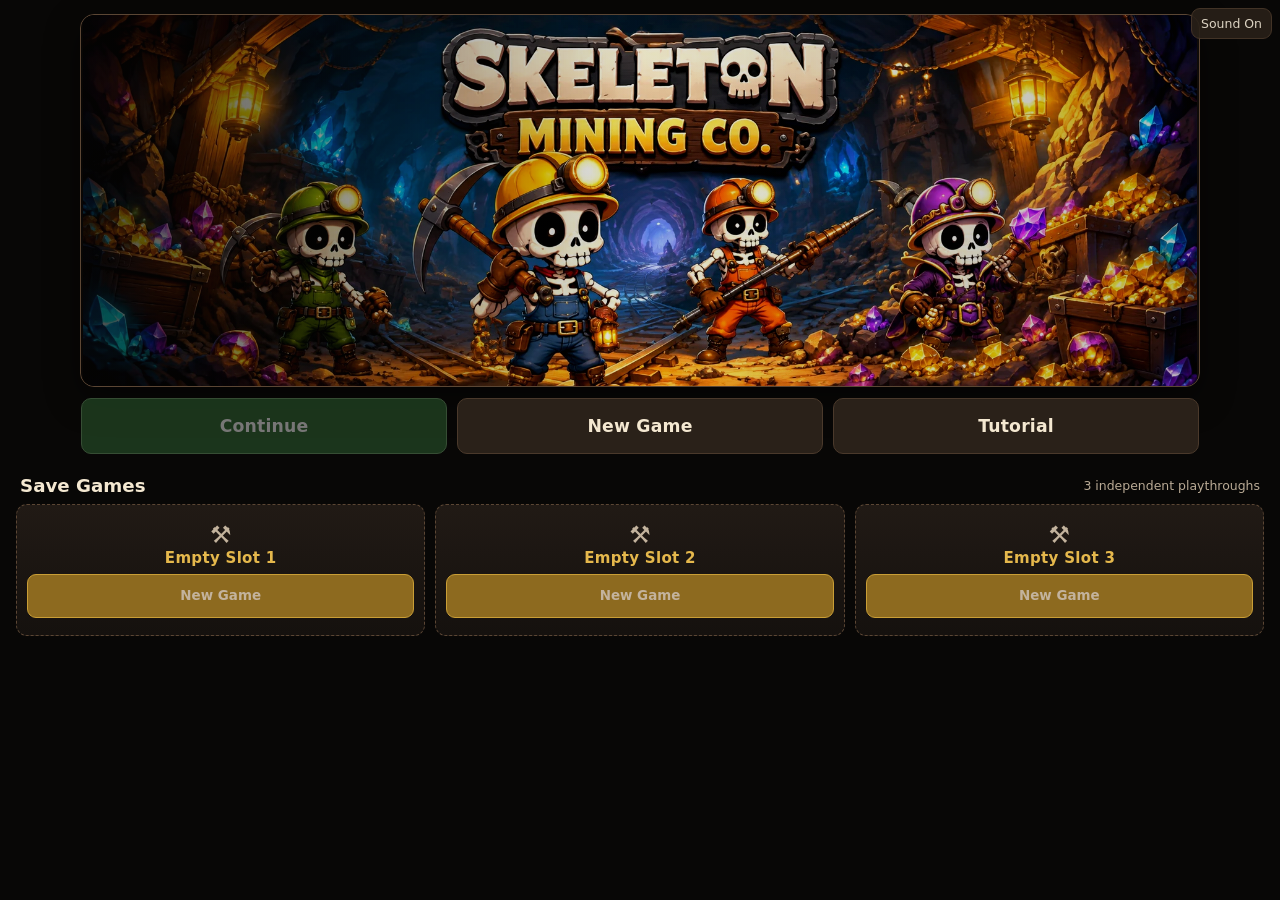
<file: index.html>
<!doctype html>
<html lang="en">
<head>
  <meta charset="utf-8" />
  <meta name="viewport" content="width=device-width, initial-scale=1, viewport-fit=cover" />
  <meta name="theme-color" content="#15120f" />
  <title>Skeleton Mining CO.</title>
  <link rel="stylesheet" href="styles.css" />
  <link rel="stylesheet" href="mobile-layout.css" />
  <link rel="stylesheet" href="home-layout-fix.css?v=12" />
  <link rel="stylesheet" href="touch-fix.css?v=10" />
</head>
<body>
  <main class="app-shell">
    <header class="topbar">
      <div class="brand"><span class="eyebrow">SKELETON MINING CO.</span><strong id="screenTitle">Mine</strong></div>
      <div class="stats">
        <div><span>Level</span><strong id="levelStat">1</strong></div>
        <div><span>Money</span><strong id="currencyStat">0</strong></div>
        <div><span>Time</span><strong id="timeStat">17.0</strong></div>
      </div>
      <div class="top-actions">
        <button id="artifactsButton" class="compact hidden">Artifacts</button>
        <button id="newGameButton" class="compact danger-link">New Game</button>
      </div>
    </header>

    <section id="mineScreen" class="screen active-screen">
      <section class="mine-card">
        <div class="mine-toolbar">
          <div>
            <strong id="levelTitle">Level 1</strong>
            <span id="levelGoal">Find the Golden Key before time runs out.</span>
          </div>
          <div class="placement-actions">
            <button id="blastButton" class="hidden">Place Blast</button>
            <button id="endAttemptButton" disabled>End Attempt</button>
            <button id="startButton" class="primary">Start Mining</button>
          </div>
        </div>

        <div class="ore-strip">
          <strong>Active Ores</strong>
          <div id="oreLegend" class="ore-legend"></div>
        </div>

        <div class="canvas-wrap">
          <canvas id="mineCanvas" width="900" height="1250" aria-label="Mine play area"></canvas>
          <div id="messageOverlay" class="message-overlay hidden"></div>
        </div>

        <div class="placement-row">
          <div>
            <strong>Deployment</strong>
            <span id="placementHint">Choose your crew, then tap the mine to place Skeleton 1.</span>
          </div>
          <div class="placement-actions">
            <button id="undoButton">Undo</button>
            <button id="resetPlacementButton">Reset</button>
          </div>
        </div>
      </section>
    </section>

    <section id="crewScreen" class="screen">
      <div class="screen-toolbar crew-toolbar">
        <button id="crewBackButton">← Results</button>
        <div><strong>Crew Loadout</strong><span id="crewCount">2 standard slots</span></div>
        <button id="resetCrewButton" class="compact">Reset Crew</button>
      </div>
      <section class="panel-section crew-menu-panel">
        <p class="crew-menu-copy">Choose the miners you want for the next attempt. Your loadout is remembered until you change it.</p>
        <div id="crewPicker" class="crew-picker"></div>
        <div id="prospectorSummary" class="specialist-summary"></div>
      </section>
    </section>

    <section id="upgradeScreen" class="screen">
      <div class="screen-toolbar sticky-toolbar">
        <button id="backToMineButton">← Mine</button>
        <div><strong>Upgrade Tree</strong><span>Drag to move. Pinch or use −/+ to zoom.</span></div>
        <div class="tree-tools">
          <button id="zoomOutButton" class="compact">−</button>
          <button id="centerTreeButton" class="compact">Center</button>
          <button id="zoomInButton" class="compact">+</button>
        </div>
      </div>
      <div id="treeViewport" class="tree-viewport">
        <div id="treeWorld" class="tree-world">
          <svg id="treeLines" class="tree-lines" viewBox="0 0 1600 1200" preserveAspectRatio="none"></svg>
          <div id="treeNodes"></div>
        </div>
      </div>
      <aside id="upgradeDetail" class="upgrade-detail hidden">
        <button id="closeUpgradeDetail" class="detail-close" aria-label="Close">×</button>
        <span id="detailKind" class="detail-kind"></span>
        <h2 id="detailName"></h2>
        <p id="detailDesc"></p>
        <div id="detailRank" class="detail-rank"></div>
        <div id="detailEffect" class="detail-effect"></div>
        <button id="buyUpgradeButton" class="primary wide">Upgrade</button>
      </aside>
    </section>

    <section id="artifactScreen" class="screen">
      <div class="screen-toolbar">
        <button id="artifactBackButton">← Back</button>
        <div><strong>Artifacts</strong><span id="artifactProgress">0/5 found</span></div>
        <div></div>
      </div>
      <div id="artifactGrid" class="artifact-grid"></div>
    </section>

    <section id="resultScreen" class="screen results-screen">
      <div class="results-card">
        <span id="resultStatus" class="result-status">LEVEL COMPLETE</span>
        <h1 id="resultTitle">Level 1 Results</h1>
        <div id="resultOreList" class="result-ores"></div>
        <div id="resultBreakdown" class="result-breakdown"></div>
        <div class="result-total"><span>Upgrade Value Earned</span><strong id="resultEarned">0</strong></div>
        <div class="result-total secondary"><span>Total Upgrade Value</span><strong id="resultTotal">0</strong></div>
        <div class="result-actions">
          <button id="resultMineButton" class="primary">Mine Again</button>
          <button id="resultUpgradeButton">Upgrades</button>
          <button id="resultCrewButton">Crew Loadout</button>
          <button id="resultArtifactsButton" class="hidden">Artifacts</button>
        </div>
      </div>
    </section>
  </main>

  <div id="artifactFoundModal" class="modal hidden" role="dialog" aria-modal="true">
    <div class="modal-card">
      <span class="eyebrow">ARTIFACT FOUND</span>
      <h2 id="artifactFoundName"></h2>
      <p id="artifactFoundDesc"></p>
      <button id="keepArtifactButton" class="primary wide">Keep Artifact</button>
    </div>
  </div>

  <div id="confirmModal" class="modal hidden" role="dialog" aria-modal="true">
    <div class="modal-card">
      <h2 id="confirmTitle">Are you sure?</h2>
      <p id="confirmText"></p>
      <div class="modal-actions">
        <button id="confirmCancel">Cancel</button>
        <button id="confirmAccept" class="danger">Confirm</button>
      </div>
    </div>
  </div>

  <script src="save-manager.js"></script>
  <script src="game-part1.js?v=2"></script>
  <script src="mobile-layout-patch.js"></script>
  <script src="game-part2.js"></script>
  <script src="basic-radius-cap.js"></script>
  <script src="crew-cap-patch.js"></script>
  <script src="game-part3.js?v=3"></script>
  <script src="ore-tuning-patch.js?v=3"></script>
  <script src="terrain-render-patch.js?v=2"></script>
  <script src="game-patch.js"></script>
  <script src="balance-rework.js?v=2"></script>
  <script src="game-part4.js"></script>
  <script src="balance-ui-post.js?v=1"></script>
  <script src="balance-safety-post.js?v=1"></script>
  <script src="crew-menu-post.js"></script>
  <script src="viewport-fit.js?v=3"></script>
  <script src="home-system.js"></script>
  <script src="home-mobile-controls.js"></script>
  <script src="home-hero-data-1.js?v=8"></script>
  <script src="home-hero-data-2.js?v=8"></script>
  <script src="home-hero-data-3.js?v=8"></script>
  <script src="home-hero-data-4.js?v=8"></script>
  <script src="home-layout-fix.js?v=9"></script>
  <script src="touch-fix.js?v=12"></script>
  <script src="tutorial-screenshot-patch.js?v=1"></script>
  <script src="full-audit-fixes.js?v=1"></script>
  <script src="starter-upgrades.js?v=1"></script>
  <script src="audio-system.js?v=1"></script>
</body>
</html>
</file>
<file: styles.css>
:root {
  color-scheme: dark;
  --bg:#0b0907; --panel:#17130f; --panel2:#211a14; --line:#3a2e23;
  --text:#f4ead8; --muted:#b9a991; --gold:#e1b84b; --gold2:#ffe59a;
  --danger:#b84e45; --green:#5ea36b;
}
*{box-sizing:border-box} html,body{margin:0;min-height:100%;background:radial-gradient(circle at top,#21170f 0,var(--bg) 48%);color:var(--text);font-family:Inter,ui-sans-serif,system-ui,-apple-system,BlinkMacSystemFont,"Segoe UI",sans-serif} button{font:inherit;color:inherit;background:#2a2119;border:1px solid #4a392b;border-radius:9px;padding:10px 14px;cursor:pointer} button:hover:not(:disabled){border-color:#8f6d4f} button:disabled{opacity:.38;cursor:not-allowed}.primary{background:#8d6a1f;border-color:#c99e36;font-weight:800}.danger{background:#6f2f2a;border-color:#aa5148}.danger-link{color:#d9948c;background:transparent}.compact{padding:7px 9px;font-size:.78rem}.wide{width:100%}.hidden{display:none!important}.app-shell{width:100%;max-width:1700px;margin:0 auto;padding:10px}.topbar{display:grid;grid-template-columns:minmax(130px,1fr) auto auto;align-items:center;gap:10px;margin-bottom:10px}.brand{display:flex;flex-direction:column;min-width:0}.brand strong{font-size:1.05rem}.eyebrow{color:var(--gold);font-size:.65rem;letter-spacing:.15em;font-weight:900}.stats{display:flex;gap:6px}.stats div{min-width:72px;background:rgba(23,19,15,.92);border:1px solid var(--line);border-radius:9px;padding:6px 8px;text-align:center}.stats span{display:block;color:var(--muted);font-size:.6rem;text-transform:uppercase}.stats strong{display:block;font-size:.95rem}.top-actions{display:flex;gap:5px;justify-content:flex-end}.screen{display:none}.active-screen{display:block}.mine-card,.panel-section,.results-card{background:rgba(23,19,15,.96);border:1px solid var(--line);border-radius:14px;overflow:hidden}.mine-toolbar,.placement-row,.ore-strip{padding:10px 12px;display:flex;align-items:center;justify-content:space-between;gap:10px}.mine-toolbar{border-bottom:1px solid var(--line)}.placement-row{border-top:1px solid var(--line)}.ore-strip{border-bottom:1px solid var(--line);justify-content:flex-start;flex-wrap:wrap}.mine-toolbar strong,.placement-row strong,.ore-strip>strong{display:block}.mine-toolbar span,.placement-row span,.section-heading span,.screen-toolbar span{display:block;color:var(--muted);font-size:.76rem;margin-top:2px}.placement-actions{display:flex;gap:6px}.canvas-wrap{position:relative;width:100%;background:#080706;overflow:hidden}.canvas-wrap canvas{display:block;width:100%;height:auto;touch-action:none}.ore-legend{display:flex;flex-wrap:wrap;gap:6px}.ore-chip{display:flex;align-items:center;gap:5px;background:#18130f;border:1px solid #3c2e23;border-radius:999px;padding:4px 8px;font-size:.7rem}.ore-dot{width:9px;height:9px;border-radius:50%;display:inline-block}.message-overlay{position:absolute;inset:0;display:flex;align-items:center;justify-content:center;text-align:center;padding:20px;background:rgba(7,6,5,.74);font-size:clamp(1.1rem,3vw,2rem);font-weight:900;white-space:pre-line}.crew-panel{margin-top:9px;padding:10px}.section-heading{display:flex;align-items:center;justify-content:space-between;gap:8px;margin-bottom:8px}.section-heading>div{min-width:0}.section-heading h2{font-size:.95rem;margin:0}.crew-picker{display:grid;grid-template-columns:repeat(auto-fit,minmax(180px,1fr));gap:7px}.crew-slot{background:#18130f;border:1px solid #3c2e23;border-radius:9px;padding:8px}.crew-slot label{display:block;font-size:.68rem;color:var(--muted);margin-bottom:5px}.crew-slot select{width:100%;background:#251d16;color:var(--text);border:1px solid #4a392b;border-radius:7px;padding:8px}.specialist-summary{margin-top:7px;color:var(--muted);font-size:.76rem}.screen-toolbar{display:grid;grid-template-columns:auto 1fr auto;align-items:center;gap:10px;background:var(--panel);border:1px solid var(--line);border-radius:11px;padding:8px 10px;margin-bottom:8px}.screen-toolbar strong{display:block}.sticky-toolbar{position:sticky;top:4px;z-index:20}.tree-tools{display:flex;gap:4px}.tree-viewport{height:min(76vh,860px);min-height:520px;overflow:hidden;background:#0b0907;border:1px solid var(--line);border-radius:12px;position:relative;touch-action:none}.tree-world{position:absolute;left:0;top:0;width:1600px;height:1200px;transform-origin:0 0}.tree-lines{position:absolute;inset:0;width:1600px;height:1200px;pointer-events:none}.tree-line{stroke:#3d342b;stroke-width:5}.tree-line.lit{stroke:#c69c3d}.tree-node{position:absolute;width:78px;height:78px;border-radius:50%;border:4px solid #4a4036;background:#28231e;color:#dbd1c0;display:flex;align-items:center;justify-content:center;text-align:center;padding:5px;font-size:.62rem;font-weight:800;line-height:1.1;transform:translate(-50%,-50%);user-select:none}.tree-node.unknown{background:#22201e;color:transparent;border-color:#36322e}.tree-node.revealed{border-color:#7e6745;background:#332a20}.tree-node.affordable{border-color:var(--gold);box-shadow:0 0 0 5px rgba(225,184,75,.12)}.tree-node.purchased{background:#7f631f;border-color:#e1b84b;color:#fff3c5}.tree-node.maxed{box-shadow:0 0 0 6px rgba(225,184,75,.24)}.tree-node.major{width:108px;height:108px;border-width:6px;font-size:.7rem}.tree-node.major.unknown{border-color:#514a42}.tree-node.selected{outline:4px solid rgba(255,229,154,.5);outline-offset:4px}.upgrade-detail{position:fixed;left:50%;bottom:max(10px,env(safe-area-inset-bottom));transform:translateX(-50%);width:min(640px,calc(100% - 18px));background:#211a14;border:1px solid #5c4734;border-radius:14px;padding:16px;z-index:50}.detail-close{position:absolute;right:9px;top:9px;padding:3px 8px}.detail-kind{color:var(--gold);font-size:.65rem;font-weight:900;letter-spacing:.12em}.upgrade-detail h2{margin:4px 36px 6px 0}.upgrade-detail p{margin:0;color:var(--muted);font-size:.85rem;line-height:1.4}.detail-rank,.detail-effect{margin:9px 0;padding:8px;background:#18130f;border-radius:8px;font-size:.8rem}.artifact-grid{display:grid;grid-template-columns:repeat(auto-fit,minmax(220px,1fr));gap:10px}.artifact-card{background:var(--panel2);border:1px solid var(--line);border-radius:12px;padding:14px;min-height:155px}.artifact-card.unknown{opacity:.45}.artifact-card h2{font-size:1rem;margin:4px 0 7px}.artifact-card p{color:var(--muted);font-size:.82rem;line-height:1.4}.artifact-status{font-size:.68rem;color:var(--gold);font-weight:800}.results-screen{padding:5vh 0}.results-card{max-width:720px;margin:0 auto;padding:20px}.result-status{display:block;color:var(--gold);font-size:.7rem;font-weight:900;letter-spacing:.14em}.results-card h1{font-size:1.45rem;margin:5px 0 15px}.result-ores{display:grid;grid-template-columns:repeat(auto-fit,minmax(130px,1fr));gap:7px}.result-ore{background:#18130f;border:1px solid #3c2e23;border-radius:8px;padding:8px}.result-ore span{display:block;color:var(--muted);font-size:.68rem}.result-ore strong{font-size:.95rem}.result-breakdown{margin:12px 0;color:var(--muted);font-size:.8rem;line-height:1.55}.result-total{display:flex;justify-content:space-between;align-items:center;border-top:1px solid var(--line);padding:10px 0;font-weight:800}.result-total strong{font-size:1.3rem;color:var(--gold2)}.result-total.secondary strong{font-size:1rem;color:var(--text)}.result-actions{display:grid;grid-template-columns:repeat(3,1fr);gap:7px;margin-top:8px}.modal{position:fixed;inset:0;z-index:100;background:rgba(0,0,0,.78);display:flex;align-items:center;justify-content:center;padding:16px}.modal-card{width:min(520px,100%);background:#211a14;border:1px solid #624a34;border-radius:14px;padding:18px}.modal-card h2{margin:5px 0 8px}.modal-card p{color:var(--muted);line-height:1.45}.modal-actions{display:flex;justify-content:flex-end;gap:7px;margin-top:14px}
@media(max-width:700px){.app-shell{padding:5px;padding-left:max(5px,env(safe-area-inset-left));padding-right:max(5px,env(safe-area-inset-right))}.topbar{grid-template-columns:1fr auto;gap:5px}.brand .eyebrow{display:none}.brand strong{font-size:.9rem}.stats{grid-column:1/-1;grid-row:2;justify-content:stretch}.stats div{flex:1;min-width:0;padding:4px}.top-actions{grid-column:2;grid-row:1}.top-actions button{padding:5px 6px;font-size:.66rem}.mine-toolbar,.placement-row,.ore-strip{padding:6px 7px;gap:5px}.mine-toolbar{align-items:flex-start}.mine-toolbar span,.placement-row span{font-size:.62rem}.placement-actions{gap:3px;flex-wrap:wrap;justify-content:flex-end}.placement-actions button{padding:6px 7px;font-size:.66rem}.ore-strip{overflow-x:auto;flex-wrap:nowrap}.ore-legend{flex-wrap:nowrap}.ore-chip{flex:0 0 auto;font-size:.6rem;padding:3px 6px}.crew-panel{padding:7px}.crew-picker{grid-template-columns:repeat(2,minmax(0,1fr));gap:4px}.crew-slot{padding:5px}.crew-slot select{padding:6px;font-size:.72rem}.tree-viewport{height:68vh;min-height:460px}.screen-toolbar{grid-template-columns:auto 1fr}.tree-tools{grid-column:1/-1;justify-content:center}.upgrade-detail{padding:12px}.result-actions{grid-template-columns:1fr}.artifact-grid{grid-template-columns:1fr}.results-screen{padding:2vh 0}}
</file>
<file: mobile-layout.css>
.canvas-wrap{display:flex;justify-content:center}
.canvas-wrap canvas{max-width:760px}
.crew-menu-panel{max-width:720px;margin:0 auto;padding:14px}
.crew-menu-copy{margin:0 0 12px;color:var(--muted);font-size:.82rem;line-height:1.4}
.crew-toolbar{max-width:720px;margin-left:auto;margin-right:auto}
.result-actions{grid-template-columns:repeat(4,1fr)}

@media(max-width:700px){
  .crew-toolbar{grid-template-columns:auto 1fr auto}
  .crew-menu-panel{padding:10px}
  .result-actions{grid-template-columns:1fr}

  /* The live mine is a fixed, one-screen mobile play surface. */
  body.mine-play-screen{
    height:var(--app-height,100dvh);
    overflow:hidden;
    overscroll-behavior:none;
  }
  body.mine-play-screen .app-shell{
    height:var(--app-height,100dvh);
    min-height:0;
    overflow:hidden;
    display:flex;
    flex-direction:column;
    padding:3px;
    padding-left:max(3px,env(safe-area-inset-left));
    padding-right:max(3px,env(safe-area-inset-right));
  }

  /* On the play screen, keep only the counters in the global header. */
  body.mine-play-screen .topbar{
    flex:0 0 auto;
    display:grid;
    grid-template-columns:1fr;
    grid-template-rows:auto;
    gap:0;
    margin:0 0 3px;
  }
  body.mine-play-screen .brand,
  body.mine-play-screen .top-actions{display:none}
  body.mine-play-screen .stats{
    grid-column:1;
    grid-row:1;
    width:100%;
    gap:3px;
  }
  body.mine-play-screen .stats div{
    min-width:0;
    padding:2px 4px;
    border-radius:7px;
  }
  body.mine-play-screen .stats span{font-size:.5rem;line-height:1}
  body.mine-play-screen .stats strong{font-size:.82rem;line-height:1.15;margin-top:1px}

  #mineScreen.active-screen{
    flex:1 1 auto;
    min-height:0;
    display:flex;
    overflow:hidden;
  }
  #mineScreen .mine-card{
    flex:1 1 auto;
    min-height:0;
    width:100%;
    display:flex;
    flex-direction:column;
    overflow:hidden;
    border-radius:8px;
  }

  /* Start / End always stay at the top and use the full available width. */
  #mineScreen .mine-toolbar{
    flex:0 0 auto;
    padding:3px 4px;
    min-height:36px;
  }
  #mineScreen .mine-toolbar>div:first-child{display:none}
  #mineScreen .mine-toolbar .placement-actions{
    width:100%;
    display:flex;
    gap:3px;
    flex-wrap:nowrap;
  }
  #mineScreen .mine-toolbar .placement-actions button{
    flex:1 1 0;
    min-width:0;
    min-height:30px;
    padding:4px 3px;
    font-size:.65rem;
    border-radius:6px;
  }

  #mineScreen .ore-strip{
    flex:0 0 auto;
    min-height:30px;
    padding:3px 5px;
    gap:4px;
    overflow-x:auto;
    flex-wrap:nowrap;
  }
  #mineScreen .ore-strip>strong{font-size:.62rem;white-space:nowrap}
  #mineScreen .ore-legend{gap:3px;flex-wrap:nowrap}
  #mineScreen .ore-chip{font-size:.55rem;padding:2px 5px;gap:3px}
  #mineScreen .ore-dot{width:7px;height:7px}

  /* The mine consumes every remaining pixel but never creates page scroll. */
  #mineScreen .canvas-wrap{
    flex:1 1 auto;
    min-height:0;
    width:100%;
    padding:2px;
    overflow:hidden;
    display:flex;
    align-items:center;
    justify-content:center;
  }
  #mineScreen .canvas-wrap canvas{
    display:block;
    width:auto;
    height:auto;
    max-width:100%;
    max-height:100%;
  }

  /* Placement controls remain available before a run, then disappear while mining. */
  #mineScreen .placement-row{
    flex:0 0 auto;
    min-height:29px;
    padding:2px 4px;
    gap:4px;
  }
  #mineScreen .placement-row strong{display:none}
  #mineScreen .placement-row>div:first-child{min-width:0;flex:1}
  #mineScreen .placement-row span{
    margin:0;
    font-size:.53rem;
    line-height:1.1;
    white-space:nowrap;
    overflow:hidden;
    text-overflow:ellipsis;
  }
  #mineScreen .placement-row .placement-actions{flex:0 0 auto;gap:2px}
  #mineScreen .placement-row .placement-actions button{
    min-height:24px;
    padding:2px 5px;
    font-size:.54rem;
    border-radius:5px;
  }
  body.round-running #mineScreen .placement-row{display:none}
}
</file>
<file: home-layout-fix.css>
/* Skeleton Mining Co. Home Screen layout v12. Mobile stays compact; desktop gets a full-width uncropped hero presentation. */
body.home-mode{
  height:var(--app-height,100dvh);
  min-height:0;
  overflow:hidden!important;
  overscroll-behavior:none;
}
body.home-mode .app-shell{
  height:var(--app-height,100dvh);
  min-height:0;
  overflow:hidden!important;
  padding:0;
}
#homeScreen{
  box-sizing:border-box;
  width:100%;
  max-width:100%;
  height:var(--app-height,100dvh);
  min-height:0;
  overflow:hidden!important;
  padding:max(8px,env(safe-area-inset-top)) max(8px,env(safe-area-inset-right)) max(8px,env(safe-area-inset-bottom)) max(8px,env(safe-area-inset-left))!important;
  gap:6px!important;
}
#homeScreen .home-hero{
  position:relative;
  flex:0 0 auto!important;
  width:100%;
  aspect-ratio:3/1;
  max-height:34dvh;
  min-height:0;
  overflow:hidden;
  background-image:none!important;
  background-color:#120d0a!important;
}
#homeScreen .home-hero-image{
  position:absolute;
  inset:0;
  width:100%;
  height:100%;
  display:block;
  object-fit:cover;
  object-position:center center;
  z-index:0;
  pointer-events:none;
  user-select:none;
  -webkit-user-select:none;
}
#homeScreen .home-actions{
  left:8px!important;
  right:8px!important;
  bottom:8px!important;
  width:auto!important;
  max-width:none!important;
  grid-template-columns:repeat(3,minmax(0,1fr))!important;
  gap:5px!important;
  z-index:2;
}
#homeScreen .home-actions .home-primary{
  grid-column:auto!important;
}
#homeScreen .home-actions button{
  min-height:42px!important;
  padding:6px 7px!important;
  font-size:.82rem!important;
  touch-action:manipulation;
}
#homeScreen .home-save-area{
  flex:1 1 auto!important;
  min-height:0!important;
  overflow:hidden;
  gap:4px!important;
}
#homeScreen .home-save-heading{
  flex:0 0 auto;
  padding:0 2px!important;
}
#homeScreen .home-save-heading strong{
  font-size:.96rem!important;
}
#homeScreen .home-save-heading span{
  font-size:.66rem!important;
}
#homeScreen .save-slot-grid{
  flex:1 1 auto!important;
  min-height:0!important;
  grid-template-columns:repeat(3,minmax(0,1fr))!important;
  grid-auto-rows:max-content;
  align-content:start;
  align-items:stretch;
  gap:5px!important;
}
#homeScreen .slot-card{
  box-sizing:border-box;
  width:100%;
  min-width:0;
  min-height:118px!important;
  height:auto;
  padding:6px!important;
  border-radius:9px!important;
  justify-content:flex-start!important;
  gap:4px!important;
}
#homeScreen .slot-title{
  font-size:.76rem!important;
  line-height:1.08!important;
}
#homeScreen .slot-empty{
  justify-content:flex-start!important;
  gap:3px!important;
}
#homeScreen .slot-empty .empty-picks{
  font-size:20px!important;
  margin:0!important;
  line-height:1!important;
}
#homeScreen .slot-empty>div:nth-child(3){
  display:none!important;
}
#homeScreen .slot-empty button{
  width:100%!important;
  margin-top:5px!important;
  min-height:40px!important;
  padding:5px 4px!important;
  font-size:.7rem!important;
  touch-action:manipulation;
}
#homeScreen .slot-meta{
  margin:4px 0!important;
  font-size:.64rem!important;
  grid-template-columns:1fr!important;
  gap:2px!important;
}
#homeScreen .slot-meta strong{
  font-size:.92rem!important;
  line-height:1!important;
}
#homeScreen .slot-last{
  font-size:.58rem!important;
}
#homeScreen .slot-buttons{
  gap:3px!important;
  margin-top:auto;
}
#homeScreen .slot-buttons button{
  min-height:40px!important;
  padding:4px 3px!important;
  font-size:.66rem!important;
  touch-action:manipulation;
}

@media (orientation:portrait) and (max-width:800px){
  #homeScreen{
    gap:6px!important;
  }
  #homeScreen .home-hero{
    width:100%;
    aspect-ratio:2.25/1;
    max-height:24dvh!important;
    overflow:hidden;
  }
  #homeScreen .home-hero-image{
    width:100%;
    height:100%;
    object-fit:cover;
    object-position:center 26%;
  }
  #homeScreen .home-actions{
    bottom:6px!important;
    left:6px!important;
    right:6px!important;
    gap:4px!important;
  }
  #homeScreen .home-actions button{
    min-height:42px!important;
    padding:5px 3px!important;
    font-size:.72rem!important;
  }
  #homeScreen .home-save-heading span{
    display:none!important;
  }
  #homeScreen .slot-card{
    min-height:114px!important;
    padding:5px!important;
  }
  #homeScreen .slot-title{
    font-size:.73rem!important;
  }
  #homeScreen .slot-empty .empty-picks{
    font-size:18px!important;
  }
  #homeScreen .slot-empty button{
    min-height:40px!important;
    font-size:.68rem!important;
  }
}

/* Phone landscape only. Desktop has its own layout below. */
@media (orientation:landscape) and (max-width:950px){
  #homeScreen{
    padding:6px max(8px,env(safe-area-inset-right)) 6px max(8px,env(safe-area-inset-left))!important;
    gap:5px!important;
  }
  #homeScreen .home-hero{
    width:min(100%,calc(52dvh * 16 / 9))!important;
    height:min(52dvh,calc((100vw - 16px) * 9 / 16));
    align-self:center;
    aspect-ratio:16/9;
    max-height:52dvh!important;
    overflow:hidden;
  }
  #homeScreen .home-hero-image{
    object-fit:cover;
    object-position:center 34%;
  }
  #homeScreen .home-save-heading{
    display:none!important;
  }
  #homeScreen .home-save-area{
    flex:1 1 auto!important;
  }
  #homeScreen .slot-card{
    min-height:108px!important;
    padding:5px!important;
  }
  #homeScreen .slot-empty button,
  #homeScreen .slot-buttons button{
    min-height:38px!important;
  }
}

/* Desktop home: natural 3:1 banner, menu beneath it, larger desktop type, and centered save cards. */
@media (min-width:951px){
  #homeScreen{
    align-items:center!important;
    justify-content:flex-start!important;
    gap:10px!important;
    padding:14px 18px!important;
  }
  #homeScreen .home-hero{
    width:min(1120px,calc(100vw - 56px))!important;
    height:auto!important;
    aspect-ratio:3/1!important;
    max-height:none!important;
    min-height:0!important;
    align-self:center!important;
    overflow:visible!important;
    margin:0 auto 78px!important;
    border-radius:14px!important;
  }
  #homeScreen .home-hero-image{
    width:100%!important;
    height:100%!important;
    object-fit:contain!important;
    object-position:center center!important;
    border-radius:inherit!important;
  }
  #homeScreen .home-hero::after{
    border-radius:inherit!important;
  }
  #homeScreen .home-actions{
    position:absolute!important;
    top:calc(100% + 12px)!important;
    bottom:auto!important;
    left:0!important;
    right:0!important;
    width:100%!important;
    max-width:none!important;
    margin:0!important;
    display:grid!important;
    grid-template-columns:repeat(3,minmax(0,1fr))!important;
    gap:10px!important;
  }
  #homeScreen .home-actions button{
    min-height:56px!important;
    padding:10px 18px!important;
    font-size:1.08rem!important;
    line-height:1.1!important;
    font-weight:900!important;
    letter-spacing:.01em!important;
    border-radius:10px!important;
  }
  #homeScreen .home-save-area{
    width:min(1320px,calc(100vw - 32px))!important;
    max-width:1320px!important;
    flex:0 0 auto!important;
    min-height:0!important;
    gap:8px!important;
    overflow:visible!important;
  }
  #homeScreen .home-save-heading{
    display:flex!important;
    align-items:center!important;
    justify-content:space-between!important;
    padding:0 4px!important;
  }
  #homeScreen .home-save-heading strong{
    font-size:1.14rem!important;
  }
  #homeScreen .home-save-heading span{
    display:block!important;
    font-size:.78rem!important;
  }
  #homeScreen .save-slot-grid{
    grid-template-columns:repeat(3,minmax(0,1fr))!important;
    gap:10px!important;
    overflow:visible!important;
  }
  #homeScreen .slot-card{
    min-height:132px!important;
    padding:10px!important;
    border-radius:11px!important;
  }
  #homeScreen .slot-title{
    font-size:.94rem!important;
  }
  #homeScreen .slot-meta{
    grid-template-columns:repeat(2,minmax(0,1fr))!important;
    gap:8px!important;
    font-size:.72rem!important;
    margin:7px 0!important;
  }
  #homeScreen .slot-meta strong{
    font-size:1.05rem!important;
  }
  #homeScreen .slot-last{
    font-size:.68rem!important;
  }
  #homeScreen .slot-empty{
    justify-content:center!important;
  }
  #homeScreen .slot-empty .empty-picks{
    font-size:24px!important;
  }
  #homeScreen .slot-empty button,
  #homeScreen .slot-buttons button{
    min-height:44px!important;
    font-size:.84rem!important;
    padding:7px 10px!important;
  }
}
</file>
<file: touch-fix.css>
/* iPhone/Safari touch and hero rendering polish v10. */
html,
body,
.app-shell,
.screen,
button,
select,
input,
label,
.home-hero,
.save-slot-grid,
.slot-card {
  touch-action: manipulation;
}

/* Preserve the game's intentional custom touch surfaces. */
.canvas-wrap canvas,
.tree-viewport {
  touch-action: none;
}

/* Safari can soften scaled embedded images. Ask WebKit for a crisper resample. */
#homeScreen .home-hero-image {
  image-rendering: -webkit-optimize-contrast;
  -webkit-font-smoothing: antialiased;
  backface-visibility: hidden;
  -webkit-backface-visibility: hidden;
  transform: translateZ(0);
  filter: contrast(1.035) saturate(1.02);
}

/* Avoid text/image selection feedback during fast taps. */
button,
.canvas-wrap,
.home-hero,
.slot-card {
  -webkit-user-select: none;
  user-select: none;
  -webkit-touch-callout: none;
}

/* Mobile home: keep the approved banner crop, but put the menu buttons below it. */
@media (max-width: 950px) {
  #homeScreen .home-hero {
    margin-bottom: 50px !important;
    overflow: visible !important;
  }
  #homeScreen .home-hero-image {
    border-radius: inherit;
  }
  #homeScreen .home-actions {
    top: calc(100% + 5px) !important;
    bottom: auto !important;
    left: 0 !important;
    right: 0 !important;
    width: 100% !important;
    max-width: none !important;
    display: grid !important;
    grid-template-columns: repeat(3, minmax(0, 1fr)) !important;
    gap: 4px !important;
  }
  #homeScreen .home-actions button {
    min-height: 42px !important;
  }
}

@media (max-width: 950px) and (orientation: landscape) {
  #homeScreen .home-hero {
    margin-bottom: 44px !important;
  }
  #homeScreen .home-actions button {
    min-height: 38px !important;
  }
}
</file>
